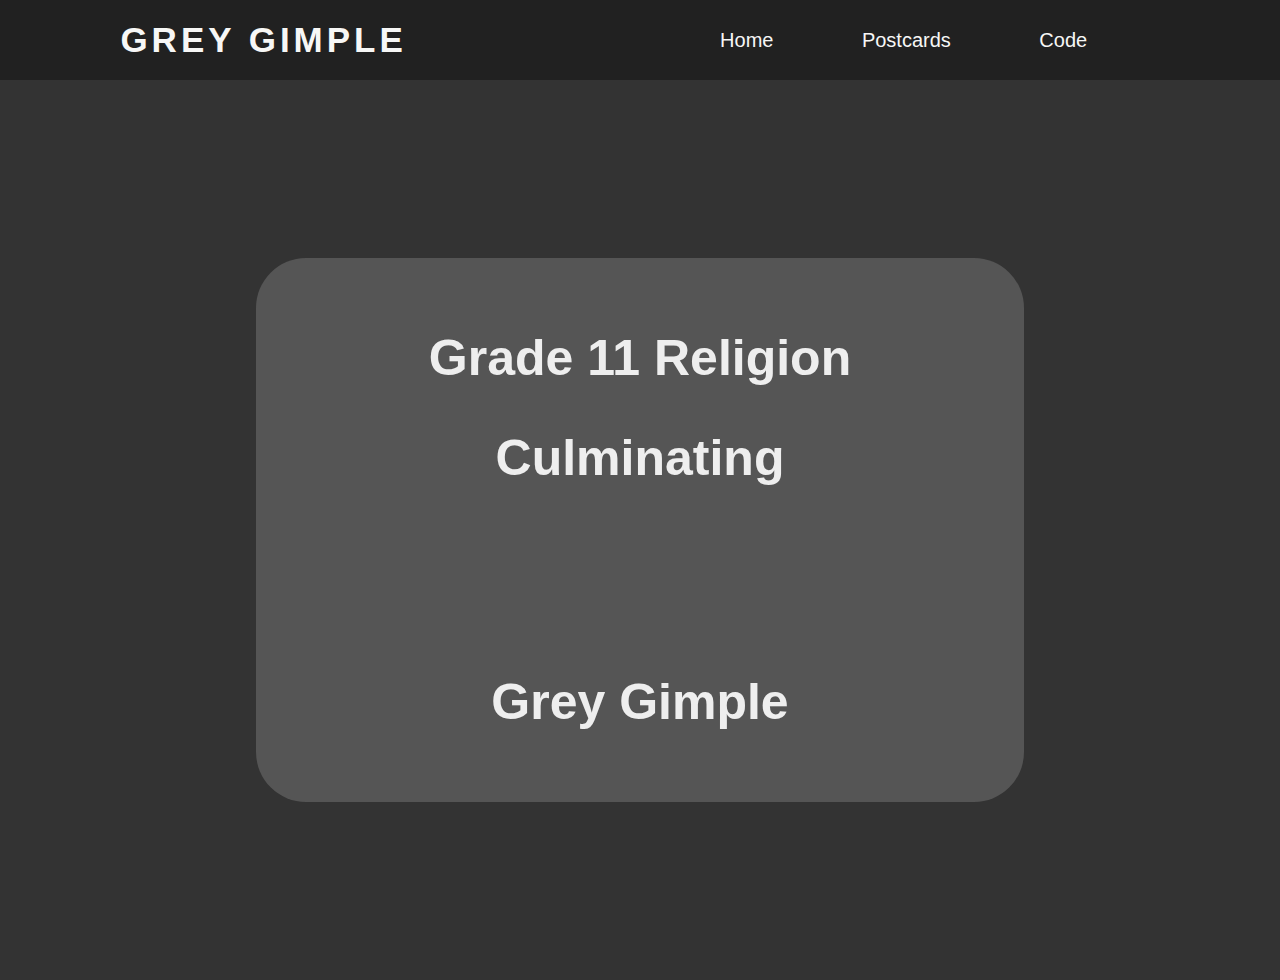
<file: public/index.html>
<!DOCTYPE html>
<html lang="en">
<head>
    <meta charset="UTF-8">
    <meta http-equiv="X-UA-Compatible" content="IE=edge">
    <meta name="viewport" content="width=device-width, initial-scale=1.0">
    <link rel="stylesheet" href="index.css">
    <title>Project Source Code</title>
</head>
    <body>
        <nav>
            <div class="name">
                <h1 class="name noselect">grey gimple</h1>
            </div>
            <ul class="nav-links">
                <li><a class="noselect" href="index.html">Home</a></li>
                <li><a class="noselect" href="postcards.html">Postcards</a></li>
                <li><a class="noselect" href="source-code.html">Code</a></li>
            </ul>
        </nav>
        <div class="main noselect">
            <div class="main-sign">
                <h1 class="main-text">grade 11 religion culminating</h1>
                <br>
                <br>
                <br>
                <br>
                <br>
                <br>
                <br>
                <br>
                <h1 class="main-text">Grey Gimple</h1>
            </div>
        </div>
    </body>
</html>
</file>
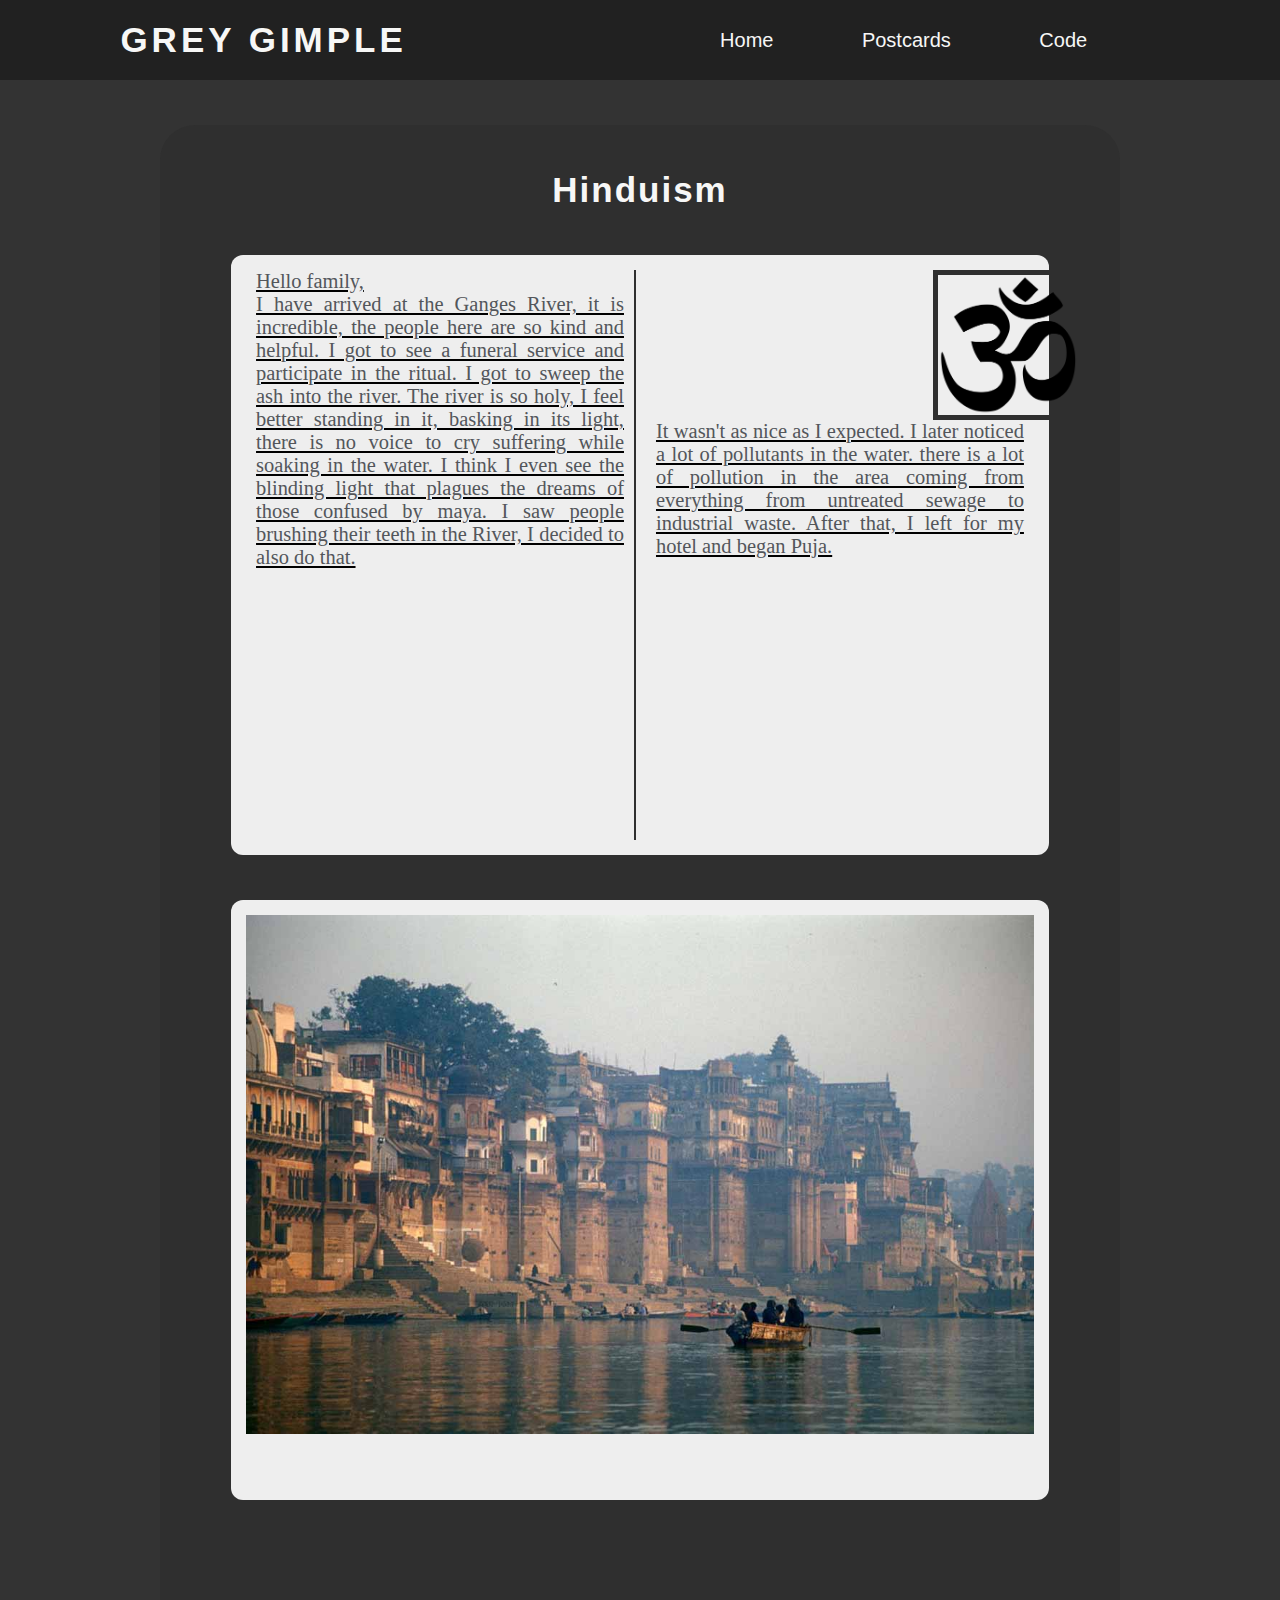
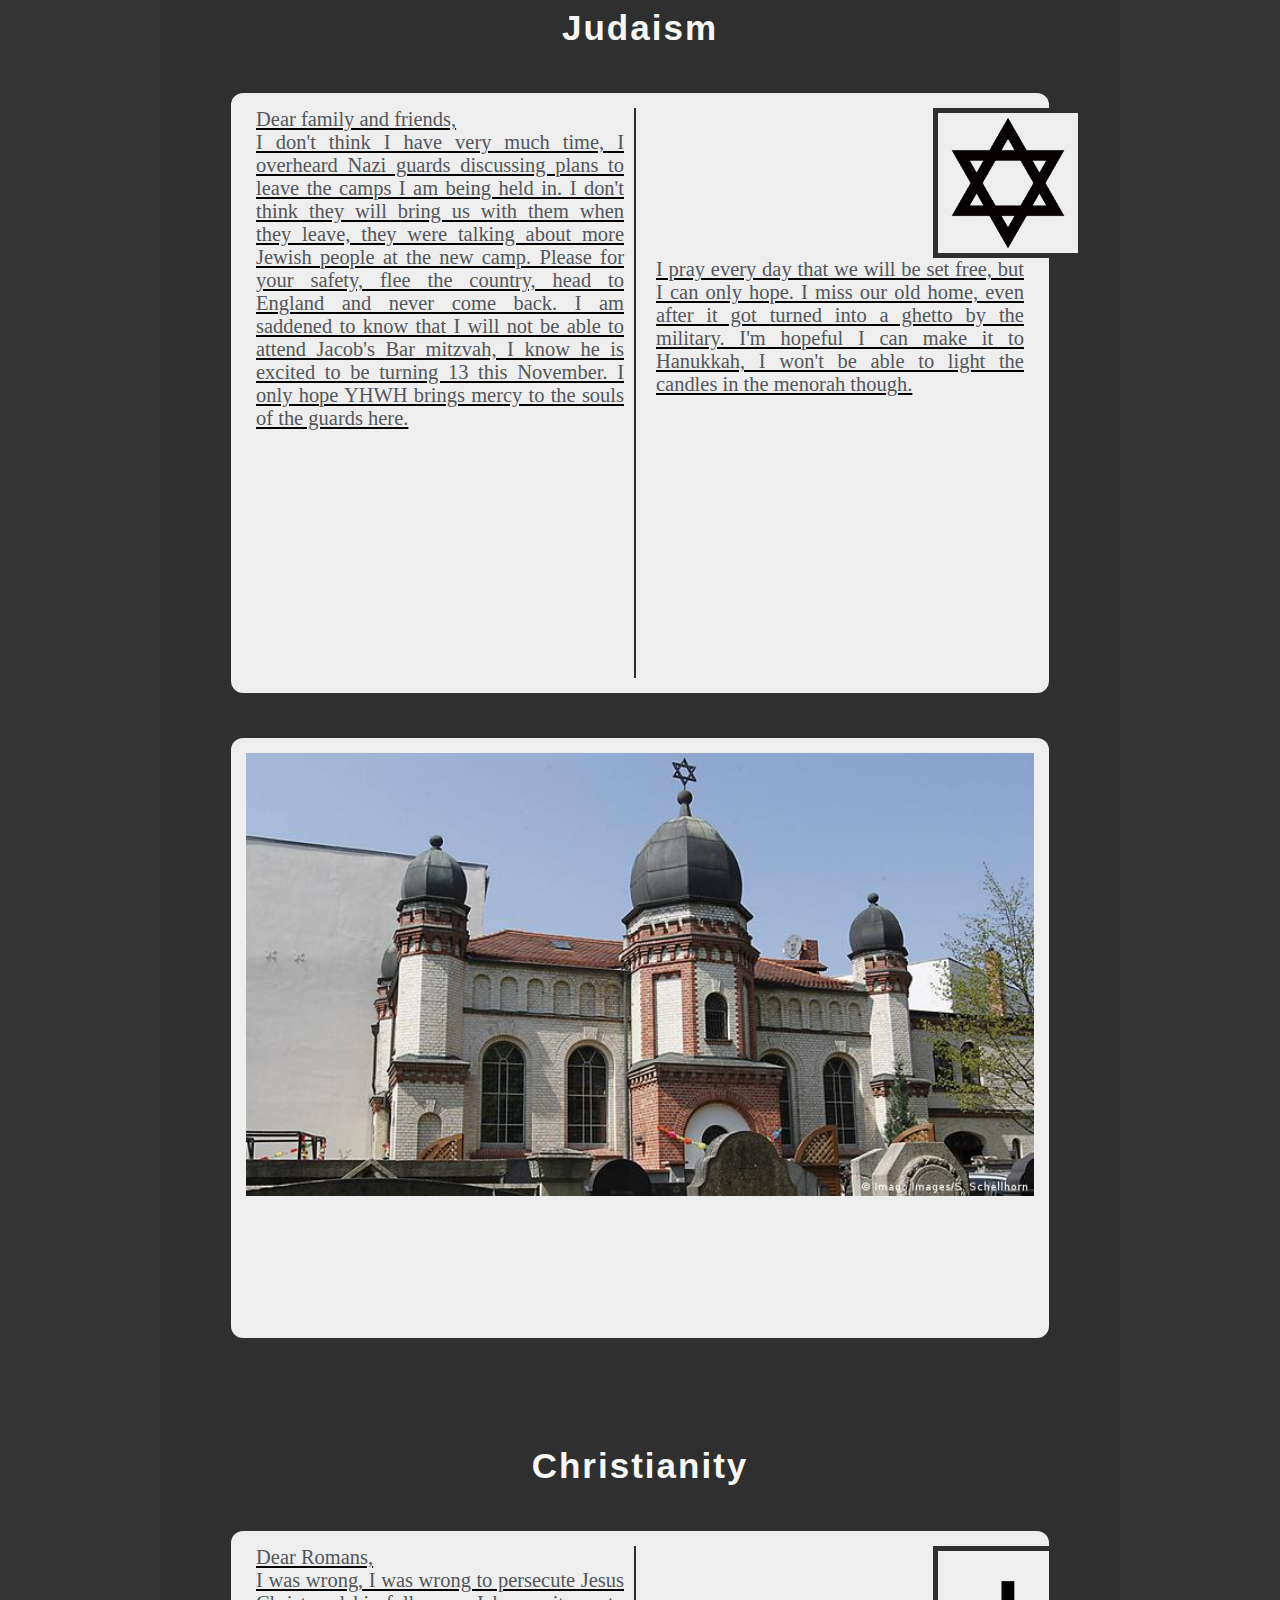
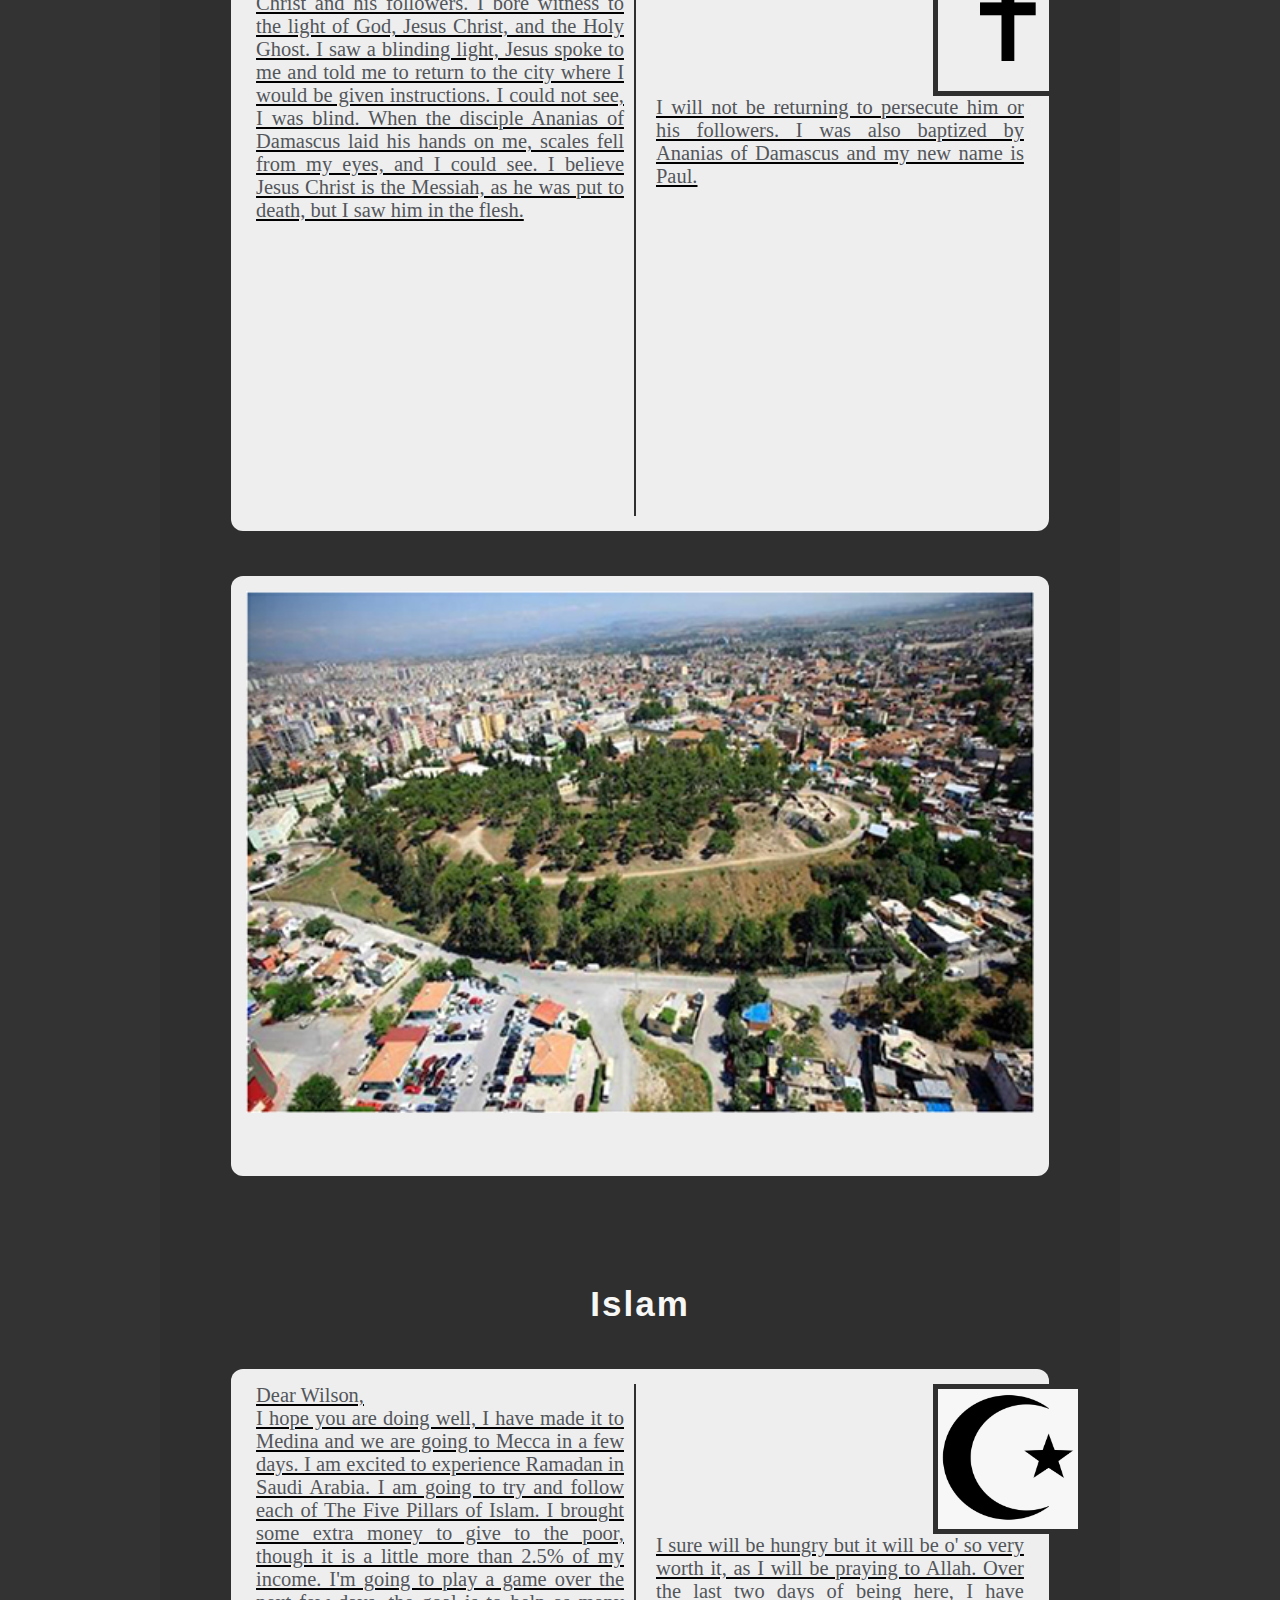
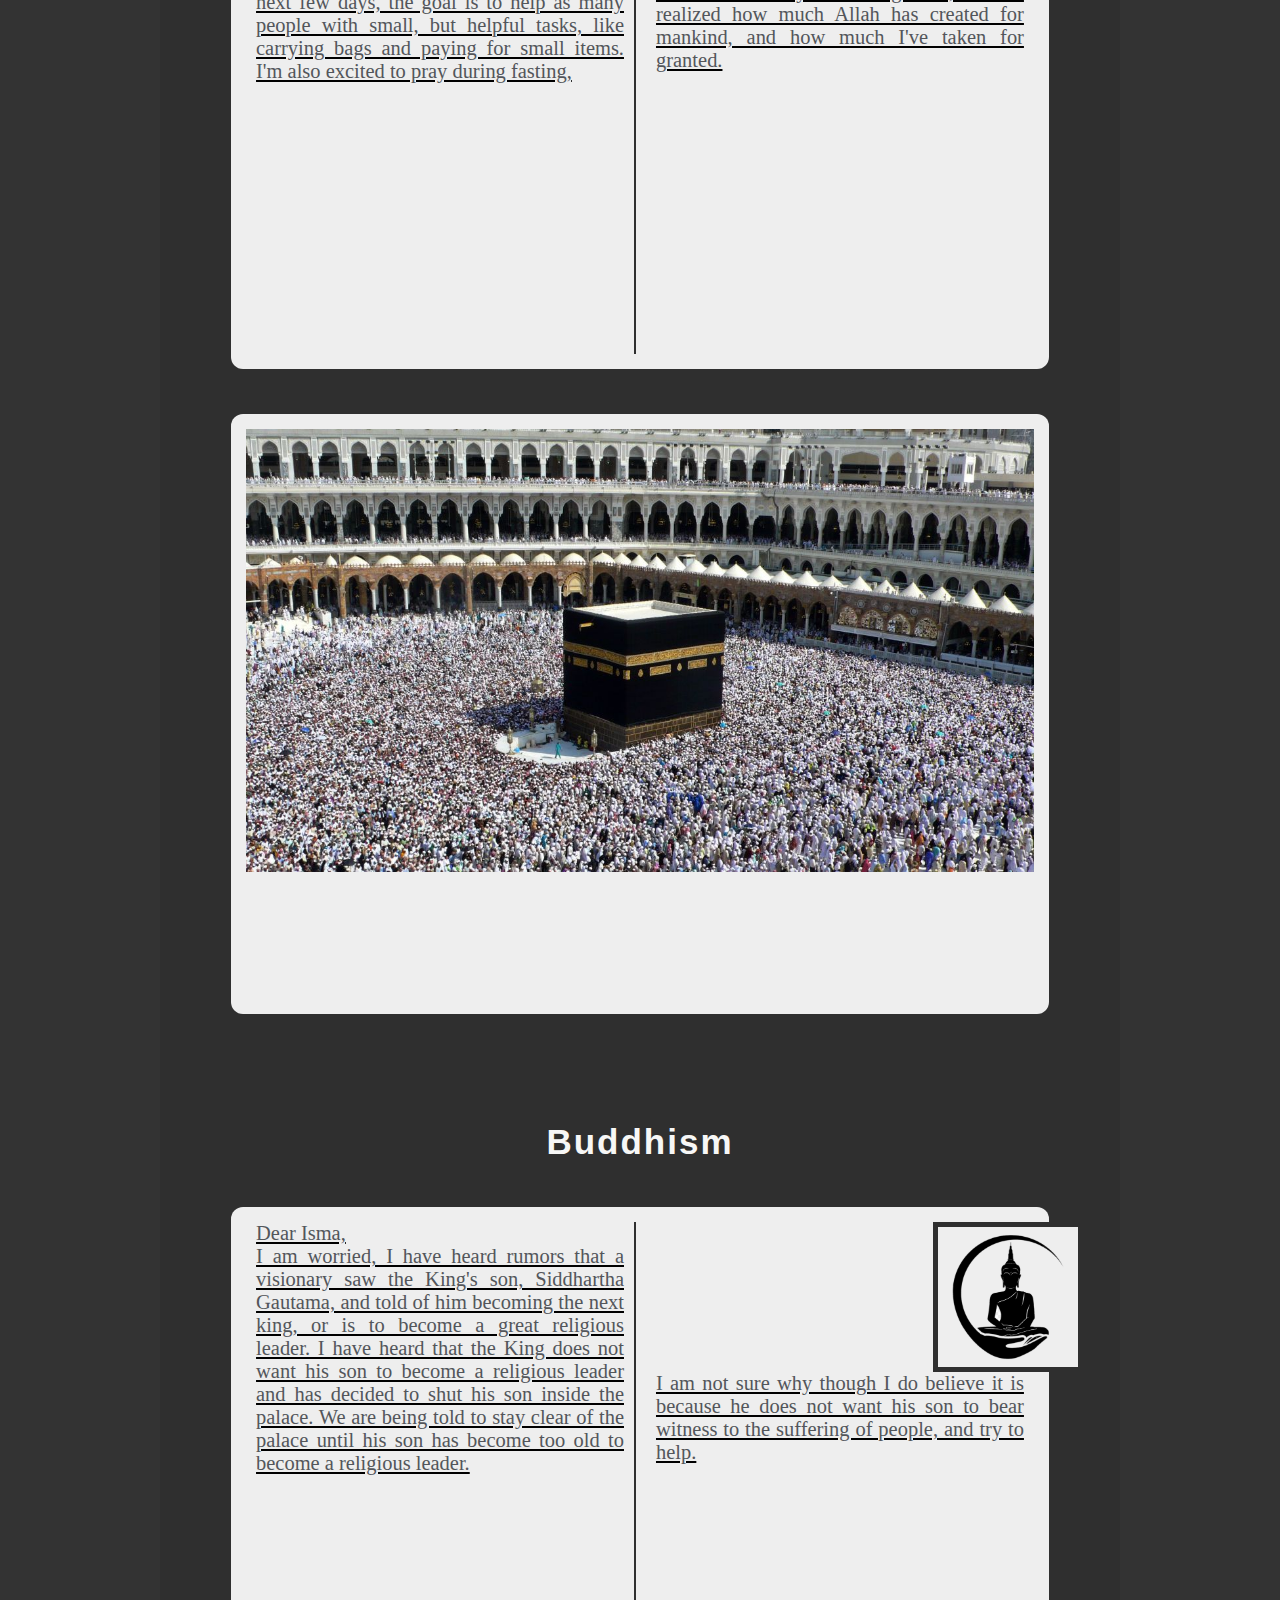
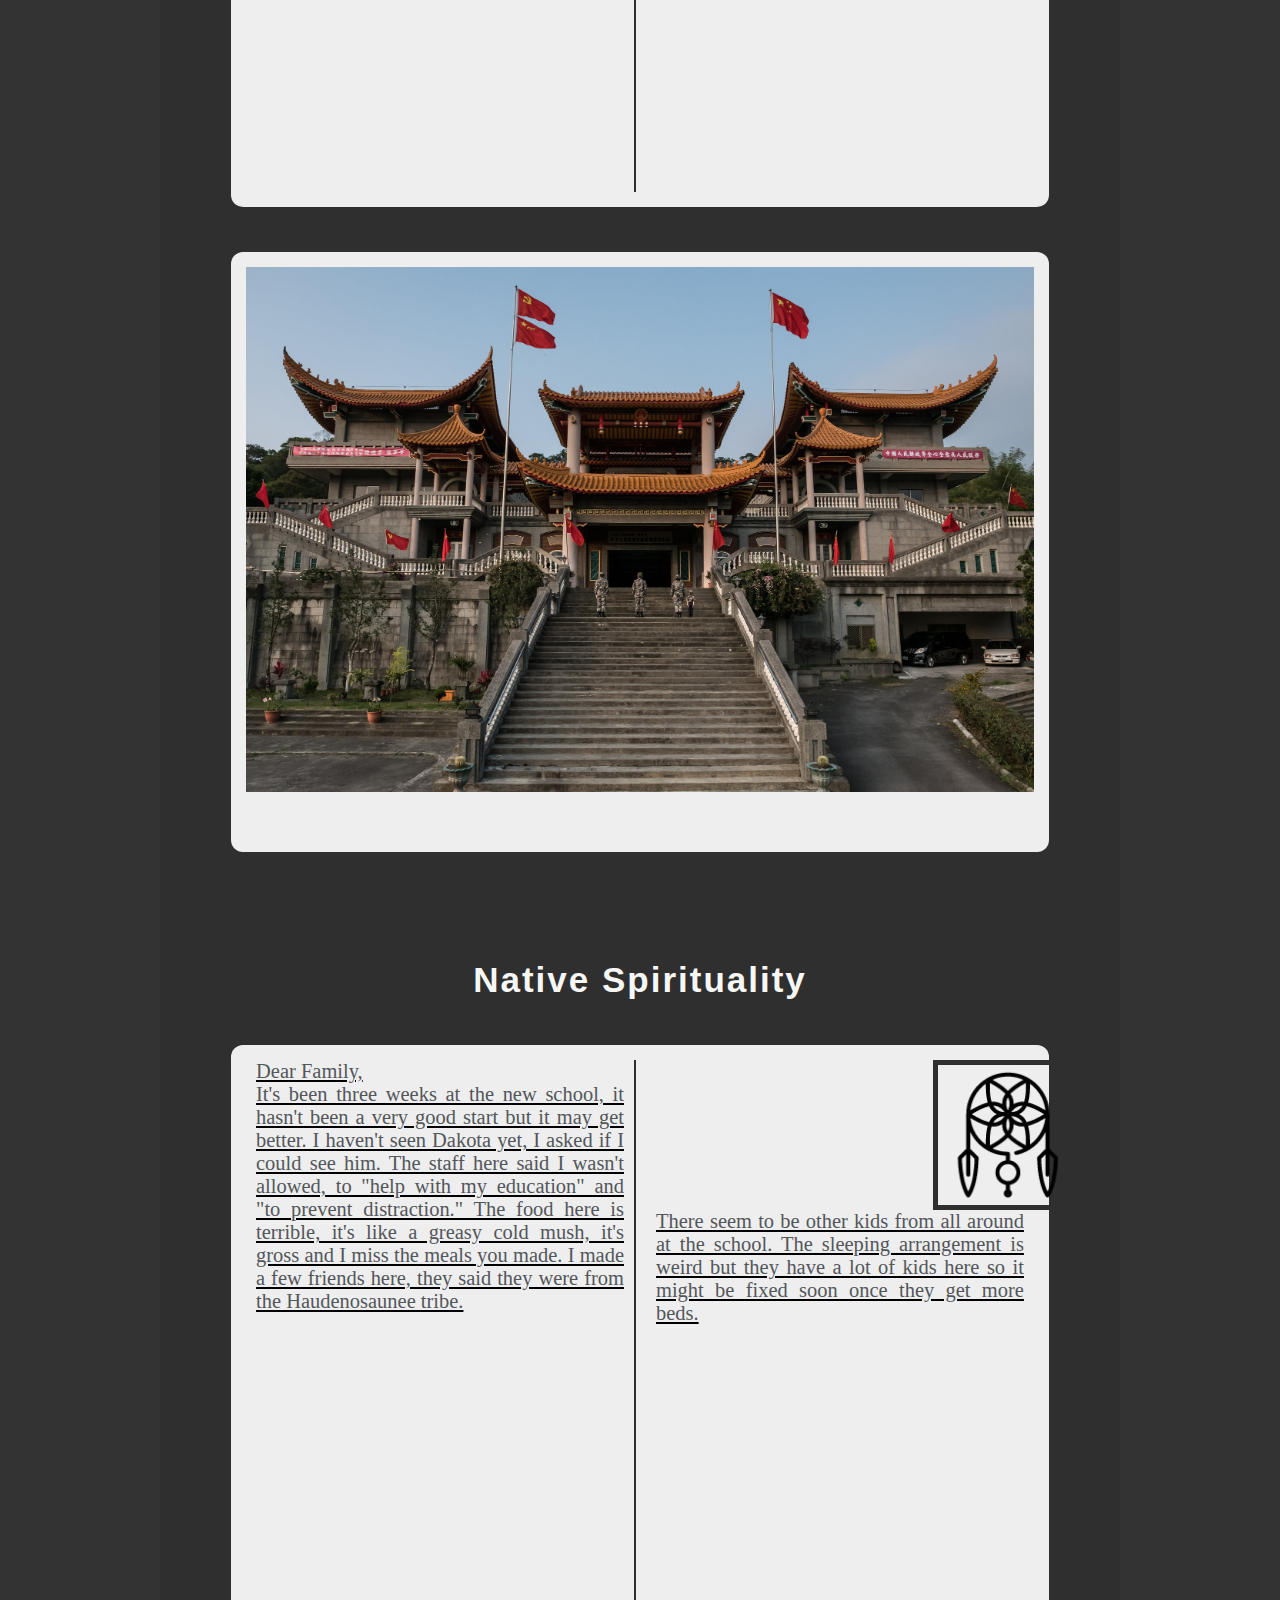
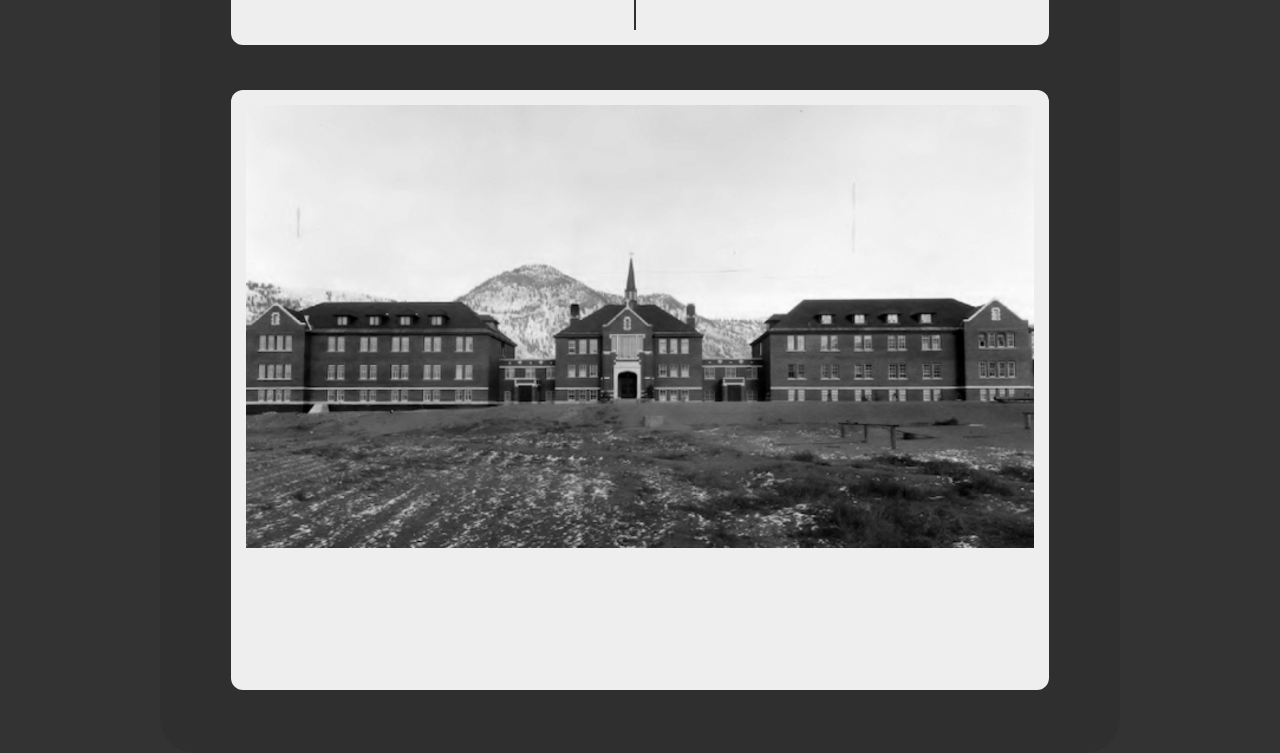
<file: public/postcards.html>
<!DOCTYPE html>
<html lang="en">
<head>
    <meta charset="UTF-8">
    <meta http-equiv="X-UA-Compatible" content="IE=edge">
    <meta name="viewport" content="width=device-width, initial-scale=1.0">
    <link rel="stylesheet" href="postcards-style.css">
    <title>Postcards</title>
</head>
    <body>
        <nav>
            <div class="name">
                <h1 class="name noselect">grey gimple</h1>
            </div>
            <ul class="nav-links">
                <li><a class="noselect" href="index.html">Home</a></li>
                <li><a class="noselect" href="postcards.html">Postcards</a></li>
                <li><a class="noselect" href="source-code.html">Code</a></li>
            </ul>
        </nav>
        <div class="postcards">
            <div class="unit">
                <h2 class="unit-title">Hinduism</h2>
            </div>
            <div class="outer-postcard">
                <div class="inner-postcard">
                    <div class="first-half">
                        <p>Hello family,</p>
                        <p>I have arrived at the Ganges River, it is incredible, the people here are so kind and helpful. I got to see a funeral service and participate in the ritual. I got to sweep the ash into the river. The river is so holy, I feel better standing in it, basking in its light, there is no voice to cry suffering while soaking in the water. I think I even see the blinding light that plagues the dreams of those confused by maya. I saw people brushing their teeth in the River, I decided to also do that.</p>
                    </div>
                    <div class="separator"></div>
                    <div class="second-half">
                        <div class="stamp">
                            <img src="images/stamps/hinduism.png" alt="Hinduism Om Symbol">
                        </div>
                        <p>It wasn't as nice as I expected. I later noticed a lot of pollutants in the water. there is a lot of pollution in the area coming from everything from untreated sewage to industrial waste. After that, I left for my hotel and began Puja.</p>
                    </div>
                </div>
            </div>
            <div class="outer-postcard">
                <div class="inner-postcard">
                    <img src="images/postcard-backs/hinduism.jpg" alt="Hindusim Ganges River">
                </div>
            </div>
            <br>
            <br>
            <br>
            <br>
            <br>
            <br>
            <div class="unit">
                <h2 class="unit-title">Judaism</h2>
            </div>
            <div class="outer-postcard">
                <div class="inner-postcard">
                    <div class="first-half">
                        <p>Dear family and friends,</p>
                        <p>I don't think I have very much time, I overheard Nazi guards discussing plans to leave the camps I am being held in. I don't think they will bring us with them when they leave, they were talking about more Jewish people at the new camp. Please for your safety, flee the country, head to England and never come back. I am saddened to know that I will not be able to attend Jacob's Bar mitzvah, I know he is excited to be turning 13 this November. I only hope YHWH brings mercy to the souls of the guards here.</p>
                    </div>
                    <div class="separator"></div>
                    <div class="second-half">
                        <div class="stamp">
                            <img src="images/stamps/judaism.png" alt="Judaism Star of David">
                        </div>
                        <p>I pray every day that we will be set free, but I can only hope. I miss our old home, even after it got turned into a ghetto by the military. I'm hopeful I can make it to Hanukkah, I won't be able to light the candles in the menorah though.</p>
                    </div>
                </div>
            </div>
            <div class="outer-postcard">
                <div class="inner-postcard">
                    <img src="images/postcard-backs/judaism.jpg" alt="Judaism Synagogue">
                </div>
            </div>
            <br>
            <br>
            <br>
            <br>
            <br>
            <br>
            <div class="unit">
                <h2 class="unit-title">Christianity</h2>
            </div>
            <div class="outer-postcard">
                <div class="inner-postcard">
                    <div class="first-half">
                        <p>Dear Romans,</p>
                        <p>I was wrong, I was wrong to persecute Jesus Christ and his followers. I bore witness to the light of God, Jesus Christ, and the Holy Ghost. I saw a blinding light, Jesus spoke to me and told me to return to the city where I would be given instructions. I could not see, I was blind. When the disciple Ananias of Damascus laid his hands on me, scales fell from my eyes, and I could see. I believe Jesus Christ is the Messiah, as he was put to death, but I saw him in the flesh.</p>
                    </div>
                    <div class="separator"></div>
                    <div class="second-half">
                        <div class="stamp">
                            <img src="images/stamps/christianity.png" alt="Chirstianity Cross">
                        </div>
                        <p>I will not be returning to persecute him or his followers. I was also baptized by Ananias of Damascus and my new name is Paul.</p>
                    </div>
                </div>
            </div>
            <div class="outer-postcard">
                <div class="inner-postcard">
                    <img src="images/postcard-backs/christianity.jpg" alt="Chirstianity Tarsus">
                </div>
            </div>
            <br>
            <br>
            <br>
            <br>
            <br>
            <br>
            <div class="unit">
                <h2 class="unit-title">Islam</h2>
            </div>
            <div class="outer-postcard">
                <div class="inner-postcard">
                    <div class="first-half">
                        <p>Dear Wilson,</p>
                        <p>I hope you are doing well, I have made it to Medina and we are going to Mecca in a few days. I am excited to experience Ramadan in Saudi Arabia. I am going to try and follow each of The Five Pillars of Islam. I brought some extra money to give to the poor, though it is a little more than 2.5% of my income. I'm going to play a game over the next few days, the goal is to help as many people with small, but helpful tasks, like carrying bags and paying for small items. I'm also excited to pray during fasting,</p>
                    </div>
                    <div class="separator"></div>
                    <div class="second-half">
                        <div class="stamp">
                            <img src="images/stamps/islam.png" alt="Islam Crescent Star">
                        </div>
                        <p>I sure will be hungry but it will be o' so very worth it, as I will be praying to Allah. Over the last two days of being here, I have realized how much Allah has created for mankind, and how much I've taken for granted.</p>
                    </div>
                </div>
            </div>
            <div class="outer-postcard">
                <div class="inner-postcard">
                    <img src="images/postcard-backs/islam.jpg" alt="Islam Kaaba">
                </div>
            </div>
            <br>
            <br>
            <br>
            <br>
            <br>
            <br>
            <div class="unit">
                <h2 class="unit-title">Buddhism</h2>
            </div>
            <div class="outer-postcard">
                <div class="inner-postcard">
                    <div class="first-half">
                        <p>Dear Isma,</p>
                        <p>I am worried, I have heard rumors that a visionary saw the King's son, Siddhartha Gautama, and told of him becoming the next king, or is to become a great religious leader. I have heard that the King does not want his son to become a religious leader and has decided to shut his son inside the palace. We are being told to stay clear of the palace until his son has become too old to become a religious leader.</p>
                    </div>
                    <div class="separator"></div>
                    <div class="second-half">
                        <div class="stamp">
                            <img src="images/stamps/buddha.png" alt="Buddhism Buddha">
                        </div>
                        <p>I am not sure why though I do believe it is because he does not want his son to bear witness to the suffering of people, and try to help.</p>
                    </div>
                </div>
            </div>
            <div class="outer-postcard">
                <div class="inner-postcard">
                    <img src="images/postcard-backs/buddhism.jpg" alt="Buddhist Temple">
                </div>
            </div>
            <br>
            <br>
            <br>
            <br>
            <br>
            <br>
            <div class="unit">
                <h2 class="unit-title">Native Spirituality</h2>
            </div>
            <div class="outer-postcard">
                <div class="inner-postcard">
                    <div class="first-half">
                        <p>Dear Family,</p>
                        <p>It's been three weeks at the new school, it hasn't been a very good start but it may get better. I haven't seen Dakota yet, I asked if I could see him. The staff here said I wasn't allowed, to "help with my education" and "to prevent distraction." The food here is terrible, it's like a greasy cold mush, it's gross and I miss the meals you made. I made a few friends here, they said they were from the Haudenosaunee tribe.</p>
                    </div>
                    <div class="separator"></div>
                    <div class="second-half">
                        <div class="stamp">
                            <img src="images/stamps/native.png" alt="Native Spirituality Dream Catcher">
                        </div>
                        <p>There seem to be other kids from all around at the school. The sleeping arrangement is weird but they have a lot of kids here so it might be fixed soon once they get more beds.</p>
                    </div>
                </div>
            </div>
            <div class="outer-postcard">
                <div class="inner-postcard">
                    <img src="images/postcard-backs/native.png" alt="Native Spirituality Residential School">
                </div>
            </div>
        </div>
    </body>
</html>
</file>
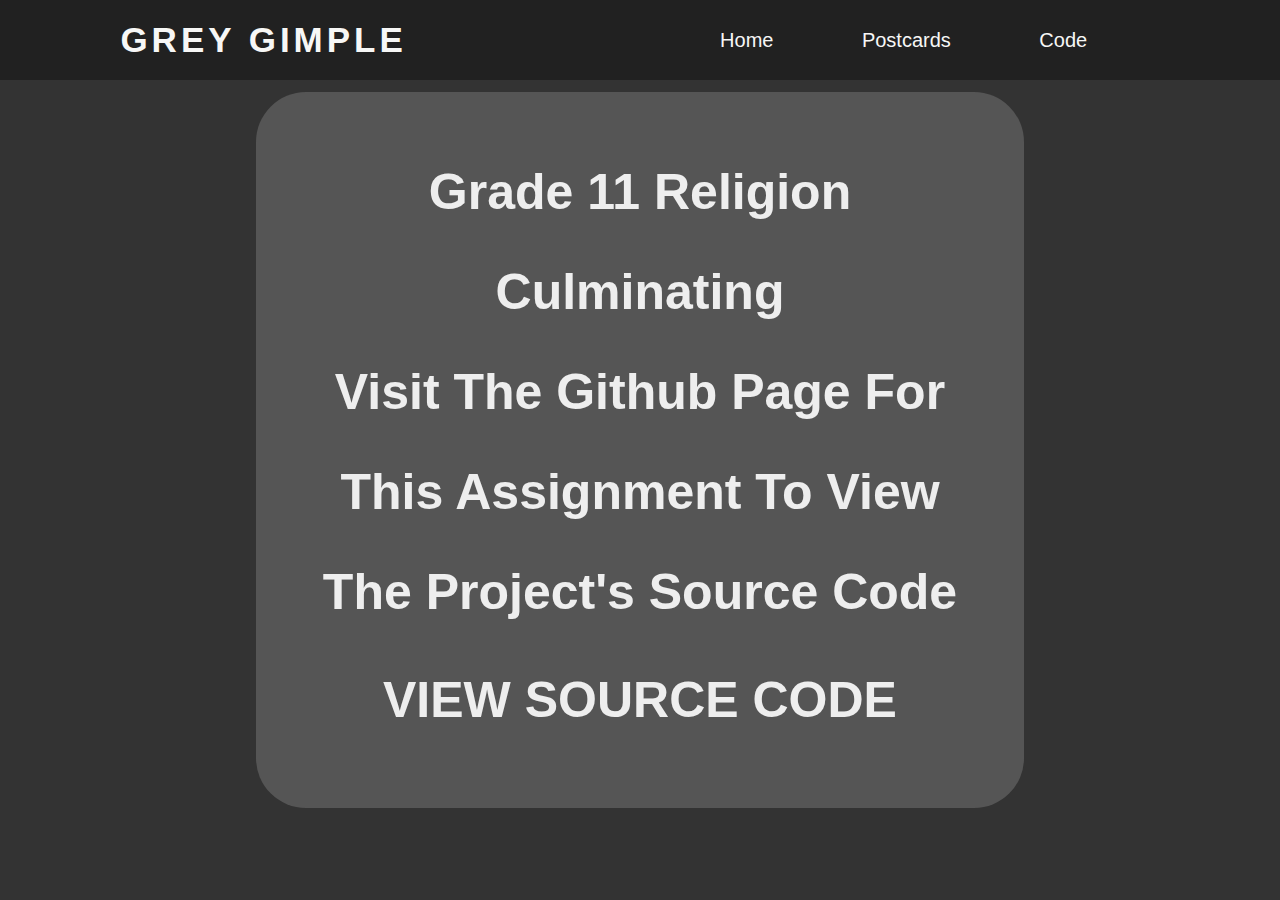
<file: public/source-code.html>
<!DOCTYPE html>
<html lang="en">
<head>
    <meta charset="UTF-8">
    <meta http-equiv="X-UA-Compatible" content="IE=edge">
    <meta name="viewport" content="width=device-width, initial-scale=1.0">
    <link rel="stylesheet" href="source-code-style.css">
    <title>Project Source Code</title>
</head>
    <body>
        <nav>
            <div class="name">
                <h1 class="name noselect">grey gimple</h1>
            </div>
            <ul class="nav-links">
                <li><a class="noselect" href="index.html">Home</a></li>
                <li><a class="noselect" href="postcards.html">Postcards</a></li>
                <li><a class="noselect" href="source-code.html">Code</a></li>
            </ul>
        </nav>
        <div class="source-code noselect">
            <div class="source-code-sign">
                <h1 class="source-code-text">grade 11 religion culminating</h1>
                <h1 class="source-code-text">visit the github page for this assignment to view the project's source code</h1>
                <a class="source-code-link" href="https://github.com/Grey-Gimple/culm" target="_blank">
                    <h1 class="source-code-link">view source code</h1>
                </a>
            </div>
        </div>
    </body>
</html>
</file>
<file: public/index.css>
/* DEFAULTS */
* {
    margin: 0;
    padding: 0;
    font-family: 'Poppins', sans-serif;
    box-sizing: border-box;
    text-decoration: none;
}

/* hide scrollbar but allow scrolling */
body {
    -ms-overflow-style: none; /* for Internet Explorer, Edge */
    scrollbar-width: none; /* for Firefox */
    overflow-y: scroll;
    background-color: #333;
}

body::-webkit-scrollbar {
    display: none; /* for Chrome, Safari, and Opera */
}

.noselect {
    -webkit-touch-callout: none; /* iOS Safari */
    -webkit-user-select: none; /* Safari */
    -khtml-user-select: none; /* Konqueror HTML */
    -moz-user-select: none; /* Old versions of Firefox */
    -ms-user-select: none; /* Internet Explorer/Edge */
    user-select: none; /* Non-prefixed version, currently supported by Chrome, Edge, Opera and Firefox */
}

ul {
    list-style: none;
}


/* NAVIGATION BAR */
nav {
    display: flex;
    width: 100%;
    min-height: 80px;
    justify-content: space-around;
    align-items: center;
    background-color: #212121;
}

h1.name {
    text-transform: uppercase;
    letter-spacing: 4px;
    font-size: 35px;
    cursor: default;
    color: #f7f7f6;
}

.nav-links {
    display: flex;
    width: 40vw;
    justify-content: space-evenly;
}

.nav-links li a {
    padding: 8px 16px 8px 16px;
    border-radius: 50px;
    font-size: 20px;
    text-transform: capitalize;
    color: #f7f7f6;
    transition: 0.3s ease-in-out;
}

.nav-links li a:hover {
    background-color: #2f2f2f;
}

/* COMING SOON */
.main {
    width: 100vw;
    height: 100vh;
    display: flex;
    justify-content: center;
    align-items: center;
}

.main-sign {
    width: auto;
    max-width: 60vw;
    height: auto;
    background-color: #555555;
    padding: 50px;
    border-radius: 50px;
    margin-top: auto;
    margin-bottom: auto;
}

h1.main-text {
    text-transform: capitalize;
    line-height: 100px;
    font-size: 50px;
    color: #eee;
    text-align: center;
}
</file>
<file: public/postcards-style.css>
/* DEFAULTS */
* {
    margin: 0;
    padding: 0;
    font-family: 'Poppins', sans-serif;
    box-sizing: border-box;
    text-decoration: none;
}

/* hide scrollbar but allow scrolling */
body {
    -ms-overflow-style: none; /* for Internet Explorer, Edge */
    scrollbar-width: none; /* for Firefox */
    overflow-y: scroll;
    background-color: #333;
}

body::-webkit-scrollbar {
    display: none; /* for Chrome, Safari, and Opera */
}

.noselect {
    -webkit-touch-callout: none; /* iOS Safari */
    -webkit-user-select: none; /* Safari */
    -khtml-user-select: none; /* Konqueror HTML */
    -moz-user-select: none; /* Old versions of Firefox */
    -ms-user-select: none; /* Internet Explorer/Edge */
    user-select: none; /* Non-prefixed version, currently supported by Chrome, Edge, Opera and Firefox */
}

ul {
    list-style: none;
}


/* NAVIGATION BAR */
nav {
    display: flex;
    width: 100%;
    min-height: 80px;
    justify-content: space-around;
    align-items: center;
    background-color: #212121;
}

h1.name {
    text-transform: uppercase;
    letter-spacing: 4px;
    font-size: 35px;
    cursor: default;
    color: #f7f7f6;
}

.nav-links {
    display: flex;
    width: 40vw;
    justify-content: space-evenly;
}

.nav-links li a {
    padding: 8px 16px 8px 16px;
    border-radius: 50px;
    font-size: 20px;
    text-transform: capitalize;
    color: #f7f7f6;
    transition: 0.3s ease-in-out;
}

.nav-links li a:hover {
    background-color: #2f2f2f;
}

/* POSTCARDS */
.postcards {
    margin: auto;
    margin-top: 5vh;
    width: 75vw;
    padding: 5vh 2vw 7vh 2vw;
    border-radius: 35px;
    background-color: #2f2f2f;
}

div.unit {
    width: 100%;
    text-align: center;
}

h2.unit-title {
    color: #f7f7f6;
    letter-spacing: 2px;
    font-size: 35px;
}

.outer-postcard {
    margin: auto;
    margin-top: 5vh;
    width: 90%;
    border-radius: 12px;
    background-color: #eeeeee;
}

.inner-postcard {
    margin: auto;
    min-height: 600px;
    padding: 15px;
    display: flex;
}

.first-half {
    width: 50%;
}

.separator {
    border-left: 2px solid #2f2f2f;
    margin-right: 10px;
}

.second-half {
    width: 50%;
}

.stamp {
    border: solid 5px #2f2f2f;
    width: 150px;
    height: 150px;
    margin-right: 0px;
    margin-left: 74%;
}

img {
    width: 100%;
    height: 100%;
}

p {
    margin-right: 10px;
    margin-left: 10px;
    font-family: 'Just Another Hand', cursive;
    font-size: 1.6vw;
    text-decoration: underline;
    text-decoration-color: #000000;
    text-decoration-style: solid;
    color: #53565B;
    text-align: justify;
    text-justify: inter-word;
}
</file>
<file: public/source-code-style.css>
/* DEFAULTS */
* {
    margin: 0;
    padding: 0;
    font-family: 'Poppins', sans-serif;
    box-sizing: border-box;
    text-decoration: none;
}

/* hide scrollbar but allow scrolling */
body {
    -ms-overflow-style: none; /* for Internet Explorer, Edge */
    scrollbar-width: none; /* for Firefox */
    overflow-y: scroll;
    background-color: #333;
}

body::-webkit-scrollbar {
    display: none; /* for Chrome, Safari, and Opera */
}

.noselect {
    -webkit-touch-callout: none; /* iOS Safari */
    -webkit-user-select: none; /* Safari */
    -khtml-user-select: none; /* Konqueror HTML */
    -moz-user-select: none; /* Old versions of Firefox */
    -ms-user-select: none; /* Internet Explorer/Edge */
    user-select: none; /* Non-prefixed version, currently supported by Chrome, Edge, Opera and Firefox */
}

ul {
    list-style: none;
}


/* NAVIGATION BAR */
nav {
    position: absolute;
    display: flex;
    width: 100%;
    min-height: 80px;
    justify-content: space-around;
    align-items: center;
    background-color: #212121;
}

h1.name {
    text-transform: uppercase;
    letter-spacing: 4px;
    font-size: 35px;
    cursor: default;
    color: #f7f7f6;
}

.nav-links {
    display: flex;
    width: 40vw;
    justify-content: space-evenly;
}

.nav-links li a {
    padding: 8px 16px 8px 16px;
    border-radius: 50px;
    font-size: 20px;
    text-transform: capitalize;
    color: #f7f7f6;
    transition: 0.3s ease-in-out;
}

.nav-links li a:hover {
    background-color: #2f2f2f;
}

/* GITHUB */
.source-code {
    width: 100vw;
    height: 100vh;
    display: flex;
    justify-content: center;
    align-items: center;
}

.source-code-sign {
    width: auto;
    max-width: 60vw;
    height: auto;
    background-color: #555555;
    padding: 50px;
    border-radius: 50px;
    margin-top: auto;
    margin-bottom: auto;
}

h1.source-code-text {
    text-transform: capitalize;
    line-height: 100px;
    font-size: 50px;
    color: #eee;
    text-align: center;
}

h1.source-code-link {
    text-transform: uppercase;
    line-height: 100px;
    font-size: 50px;
    color: #eee;
    text-align: center;
    width: auto;
    padding: 8px 16px 8px 16px;
    border-radius: 50px;
    transition: 0.25s ease-in-out;
}

h1.source-code-link:hover {
    background-color: #212121;
}

a.source-code-link {
    width: 0px;
    height: 0px;
}
</file>
